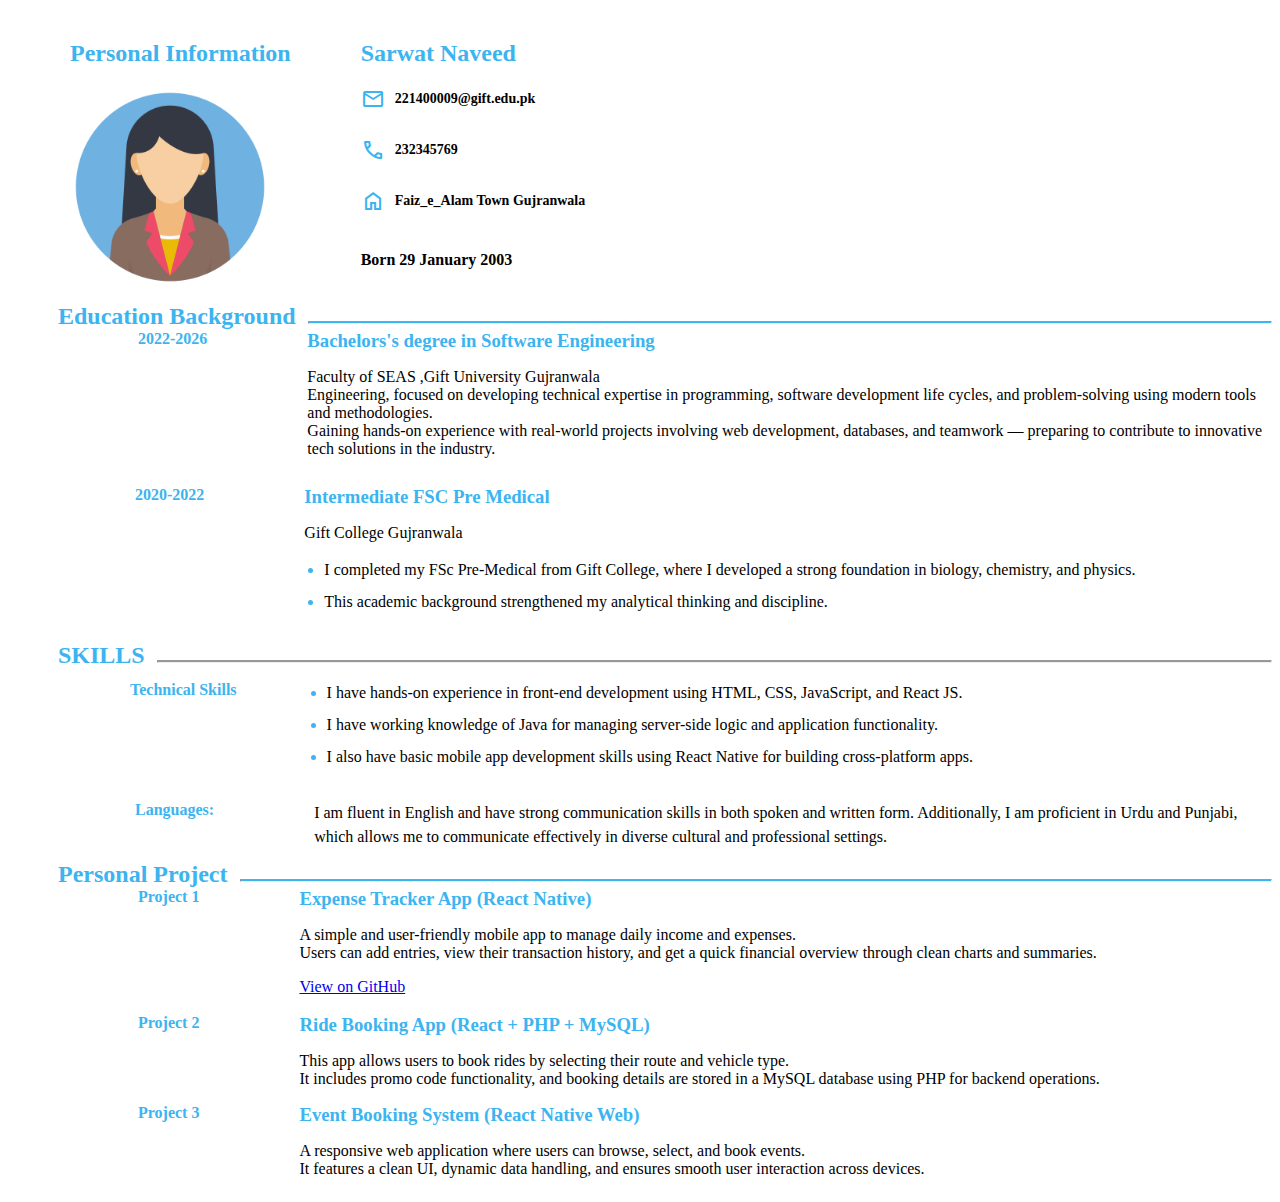
<file: index.html>
<!DOCTYPE html>
<html lang="en">
<head>
    <meta charset="UTF-8">
    <meta name="viewport" content="width=device-width, initial-scale=1.0">
    <title>Sarwat CV</title>
    <link rel="Stylesheet" href="sarwatcv.css">
    <link href="https://fonts.googleapis.com/css2?family=Material+Symbols+Outlined" rel="stylesheet" />
</head>
<body>
 <div class="Container1">
    <div id="Personal Information">
      <h2 id="heading">Personal Information</h2>
      <img id="Profile" src="female.png">
    </div>
    <div id="Personal_Information_details">
      <h2 id="heading">Sarwat Naveed</h2>
      <div id="div_info">
        <span class="material-symbols-outlined">mail</span>
      <h4 id="heading4">221400009@gift.edu.pk</h4>
      </div>
      <div id="div_info">
        <span class="material-symbols-outlined">call</span>
      <h4 id="heading4">232345769</h4>
      </div>
      <div id="div_info">
       <span class="material-symbols-outlined">home</span>
      <h4 id="heading4">Faiz_e_Alam Town Gujranwala</h4>
      </div>
       <h4>Born 29 January 2003</h4>
    </div>
     </div>
    
    <div id="background">
      <h2 id="heading">Education Background</h2>
      <hr class="hr_line">
     </div>
     <div class="Container_2">
      <div id="Degree_Duration">
       <h4 id="h4">2022-2026</h4>
      </div>
      <div id="Degree_Name">
     <h3 id="heading3">Bachelors's degree in Software Engineering</h3>
     <p>Faculty of SEAS ,Gift University Gujranwala<br>
   Engineering, focused on developing technical expertise in programming, software development life cycles, and problem-solving using modern tools and methodologies.<br>
   Gaining hands-on experience with real-world projects involving web development, databases, and teamwork — preparing to contribute to innovative tech solutions in the industry.</p>
    </div>
     </div>
      <div class="Container_3">
      <div id="Degree_Duration">
       <h4 id="h4">2020-2022</h4>
      </div>
      <div id="Degree_Name">
     <h3 id="heading3">Intermediate FSC Pre Medical</h3>
     <p>Gift College Gujranwala<br>
  <ul class="custom-bullets">
     <li>I completed my FSc Pre-Medical from Gift College, where I developed a strong foundation in biology, chemistry, and physics.</li>
     <li>This academic background strengthened my analytical thinking and discipline.</li> 
     </ul>
</p>
    </div>
     </div>
      <div id="background">
      <h2 id="heading">SKILLS</h2>
      <hr class="hr_line">
     </div>
<div class="Container_4">
  <div id="Degree_Duration">
    <h4 id="h4">Technical Skills</h4>
  </div>
  <div id="Language_Skills">
    <ul class="custom-bullets">
      <li>I have hands-on experience in front-end development using HTML, CSS, JavaScript, and React JS.</li>
      <li>I have working knowledge of Java for managing server-side logic and application functionality.</li>
      <li>I also have basic mobile app development skills using React Native for building cross-platform apps.</li>
    </ul>
  </div>
</div>

  <div class="Container_5">
  <h4 id="h4">Languages:</h4>
  <p id="language_text">
I am fluent in English and have strong communication skills in both spoken and written form. Additionally, I am proficient in Urdu and Punjabi, which allows me to communicate effectively in diverse cultural and professional settings.
  </p>
</div>
  <div id="background">
      <h2 id="heading">Personal Project</h2>
      <hr class="hr_line">
     </div>
 <div class="Container_2">
      <div id="Degree_Duration">
       <h4 id="h4">Project 1</h4>
      </div>
      <div id="Degree_Name">
     <h3 id="heading3">Expense Tracker App (React Native)</h3>
     <p>A simple and user-friendly mobile app to manage daily income and expenses.<br> Users can add entries, view their transaction history, and get a quick financial overview through clean charts and summaries.</p>
    <a href="https://github.com/Sarwat09/expense_tracker-Mobile-App" target="_blank">View on GitHub</a>
    </div>
     </div><br>
      <div class="Container_2">
      <div id="Degree_Duration">
       <h4 id="h4">Project 2</h4>
      </div>
      <div id="Degree_Name">
     <h3 id="heading3"> Ride Booking App (React + PHP + MySQL)</h3>
     <p>This app allows users to book rides by selecting their route and vehicle type.<br> It includes promo code functionality, and booking details are stored in a MySQL database using PHP for backend operations.</p>
    </div>
     </div>
      <div class="Container_2">
      <div id="Degree_Duration">
       <h4 id="h4">Project 3</h4>
      </div>
      <div id="Degree_Name">
     <h3 id="heading3"> Event Booking System (React Native Web)</h3>
     <p>A responsive web application where users can browse, select, and book events. <br>It features a clean UI, dynamic data handling, and ensures smooth user interaction across devices.</p>
    </div>
     </div>
</body>
</html>
</file>
<file: sarwatcv.css>
#heading{
    color: rgb(60, 180, 239);
}
#Profile{
  height: 200px;
  width: 200px;
}

.material-symbols-outlined {
  font-variation-settings:
  'FILL' 0,
  'wght' 400,
  'GRAD' 0,
  'opsz' 24;
   color:  rgb(60, 180, 239);
   gap: 2px;
   
}
.Container1{
    display: flex;
    gap: 70px;
    padding: 12px;
    margin-left: 50px;
}
#div_info{
    padding-bottom: 17px;
    display: flex;
    align-items: center;
    gap: 10px;
    margin-bottom: 10px;
    
}
#heading4 {
  margin: 0;
  font-size: 14px;
}
#background {
    display: flex;
    align-items: center;
    gap: 12px;
    padding: 12px;
    margin-left: 50px;
    padding: 0px;
  }
#background h2 {
    margin: 0;
    color: rgb(60, 180, 239);
    white-space: nowrap; /* heading wrap na ho */
  }
.hr_line{
  flex-grow: 2;
  height: 1.5px;
  background-color: rgb(60, 180, 239);
  margin: 0;
  position: relative;
  top: 6px; 
}
.Container_2{
    margin-top: 0px;  
    display: flex;
    gap: 100px;
    padding: 12px;
    margin-left: 130px; 
    padding: 0;
}
#h4{
  color: rgb(60, 180, 239);
}
#heading3{
  color: rgb(60, 180, 239);
}
#Degree_Duration h4 {
  margin: 0;
  white-space: nowrap;
}

#Degree_Name h3 {
  margin: 0;
}
.Container_3{
    margin-top: 0px;  
    display: flex;
    gap: 100px;
    padding: 12px;
    margin-left: 115px; 
}
.Container_4 {
  display: flex;
  gap: 70px;
  padding: 12px;
  margin-left: 110px; 
  align-items: flex-start; /* Align items to top */
}

.custom-bullets {
  list-style-type: disc;
  color: #000; 
  padding-left: 20px;
  margin: 0;
}

.custom-bullets li {
  margin-bottom: 8px;
  line-height: 1.5;
}

.custom-bullets li::marker {
  color: #3CB4EF; /* Blue bullet */
}

#h4 {
  margin: 0;
  white-space: nowrap;
}

.Container_5 {
  display: flex;
  align-items: flex-start;
  gap: 100px;
  margin-left: 115px;
  padding: 12px;
}
#language_text {
  margin: 0;
  line-height: 1.5;
}
</file>
